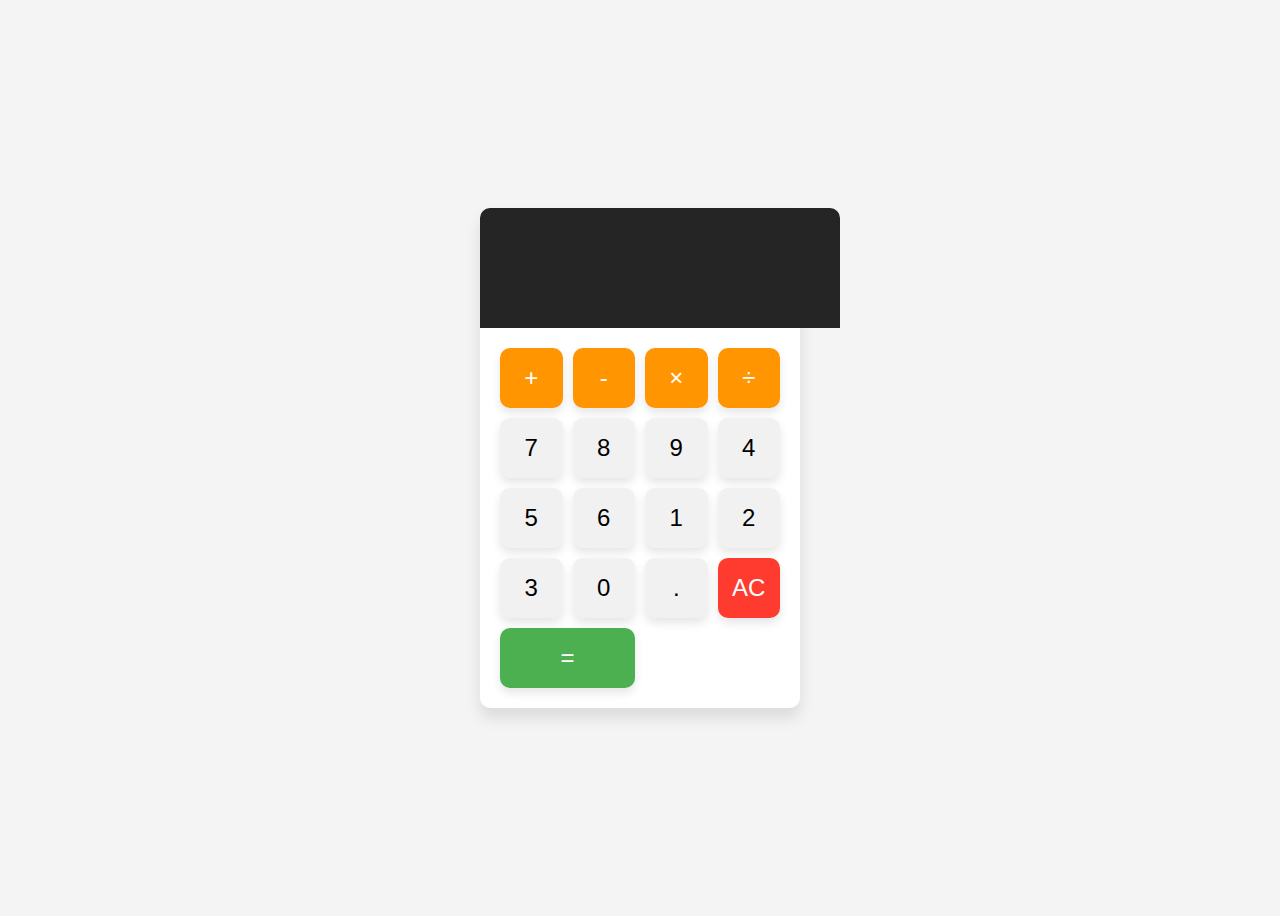
<file: Calculator/index.html>
<!DOCTYPE html>
<html lang="en">
<head>
    <meta charset="UTF-8">
    <meta name="viewport" content="width=device-width, initial-scale=1.0">
    <title>Calculator</title>
    <link rel="stylesheet" href="style.css">
</head>
<body>
    <div class="calculator">
        <input type="text" class="calculator-screen" id="screen" disabled>

        <div class="calculator-keys">
            <button type="button" class="operator" value="+">+</button>
            <button type="button" class="operator" value="-">-</button>
            <button type="button" class="operator" value="*">&times;</button>
            <button type="button" class="operator" value="/">&divide;</button>

            <button type="button" value="7">7</button>
            <button type="button" value="8">8</button>
            <button type="button" value="9">9</button>

            <button type="button" value="4">4</button>
            <button type="button" value="5">5</button>
            <button type="button" value="6">6</button>

            <button type="button" value="1">1</button>
            <button type="button" value="2">2</button>
            <button type="button" value="3">3</button>

            <button type="button" value="0">0</button>
            <button type="button" class="decimal" value=".">.</button>
            <button type="button" class="all-clear" value="all-clear">AC</button>

            <button type="button" class="equal-sign" value="=">=</button>
        </div>
    </div>

    <script src="script.js"></script>
</body>
</html>
</file>
<file: Calculator/style.css>
body {
    display: flex;
    justify-content: center;
    align-items: center;
    height: 100vh;
    background-color: #f4f4f4;
    font-family: 'Arial', sans-serif;
}

.calculator {
    border-radius: 10px;
    width: 320px;
    height: auto;
    box-shadow: 0px 10px 15px rgba(0, 0, 0, 0.1);
    background-color: #fff;
}

.calculator-screen {
    width: 100%;
    height: 80px;
    border: none;
    background-color: #252525;
    color: white;
    text-align: right;
    padding: 20px;
    font-size: 2.5rem;
    border-top-left-radius: 10px;
    border-top-right-radius: 10px;
}

.calculator-keys {
    display: grid;
    grid-template-columns: repeat(4, 1fr);
    gap: 10px;
    padding: 20px;
}

button {
    height: 60px;
    font-size: 1.5rem;
    border: none;
    background-color: #f1f1f1;
    border-radius: 10px;
    box-shadow: 0px 5px 10px rgba(0, 0, 0, 0.1);
    cursor: pointer;
    transition: background-color 0.2s;
}

button:active {
    background-color: #d4d4d4;
}

.operator {
    background-color: #ff9500;
    color: white;
}

.equal-sign {
    background-color: #4caf50;
    color: white;
    grid-column: span 2;
}

.all-clear {
    background-color: #ff3b30;
    color: white;
}

button:hover {
    background-color: #e6e6e6;
}
</file>
